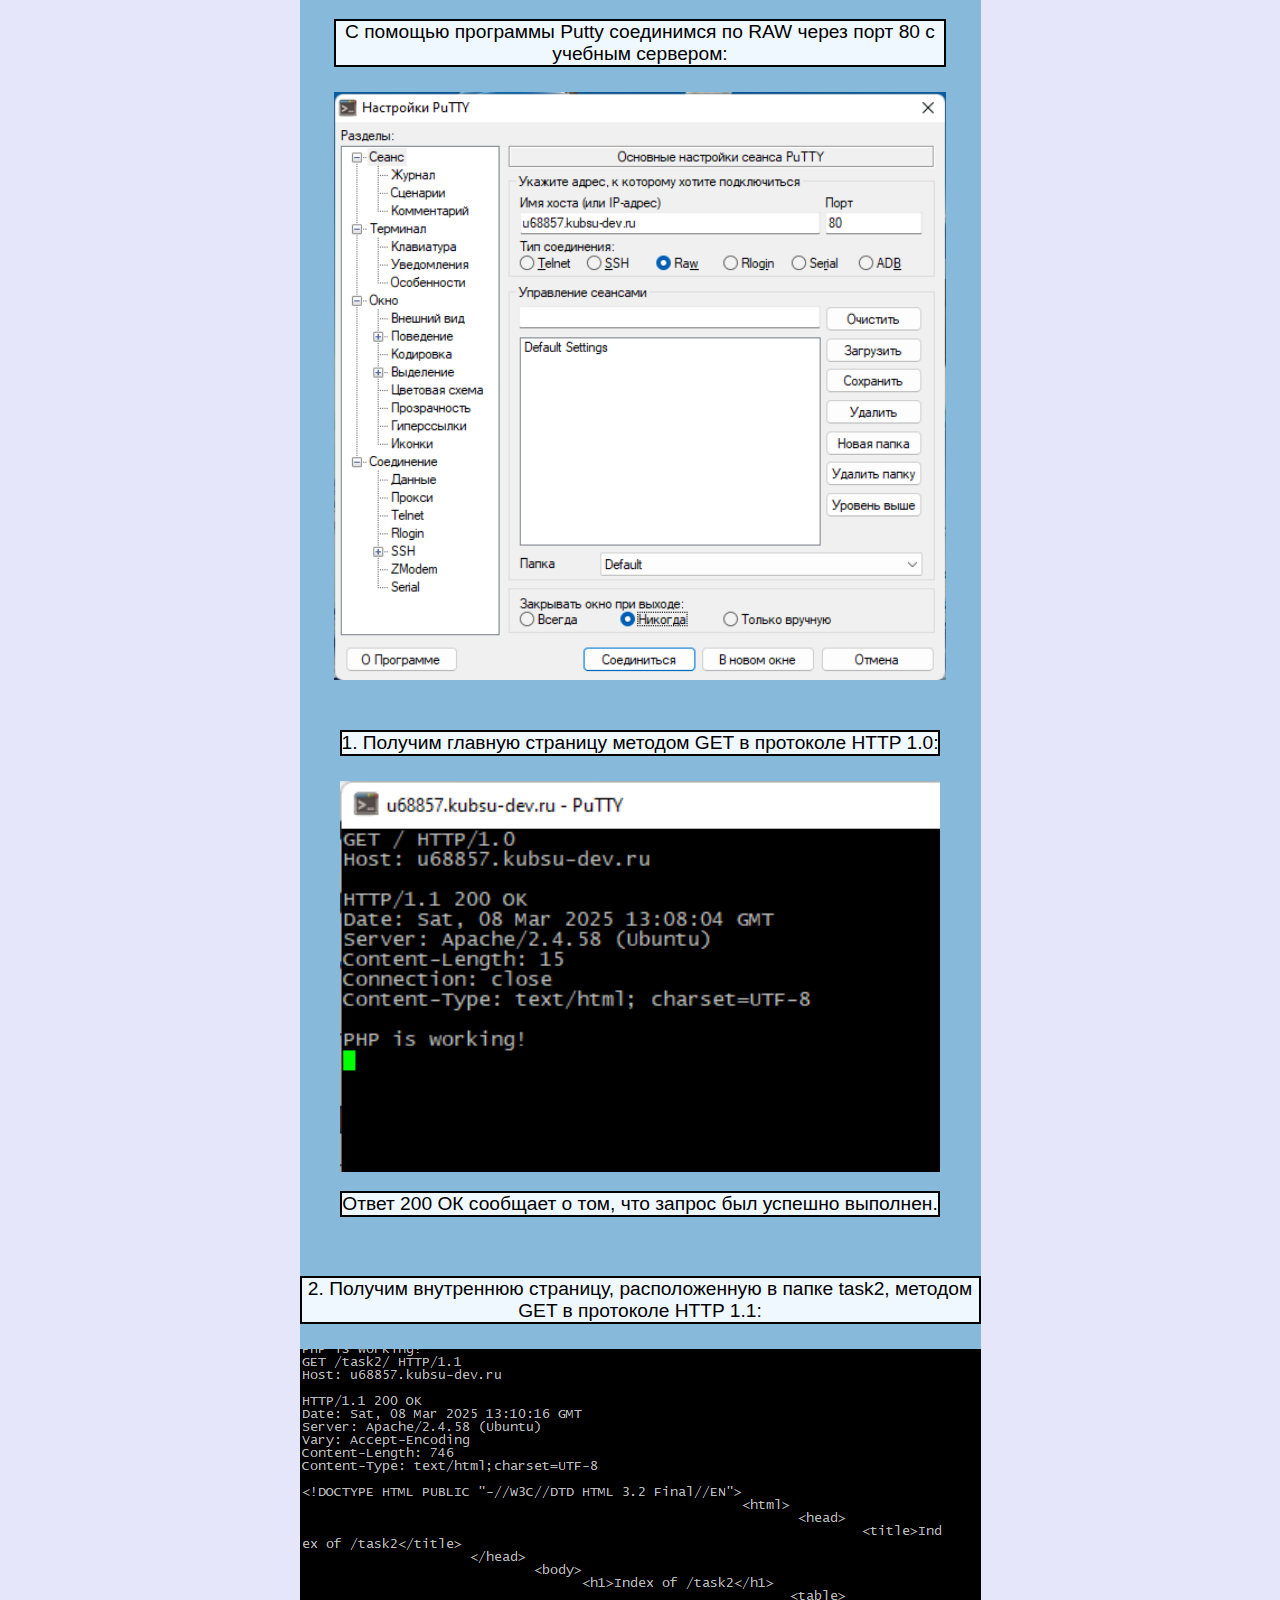
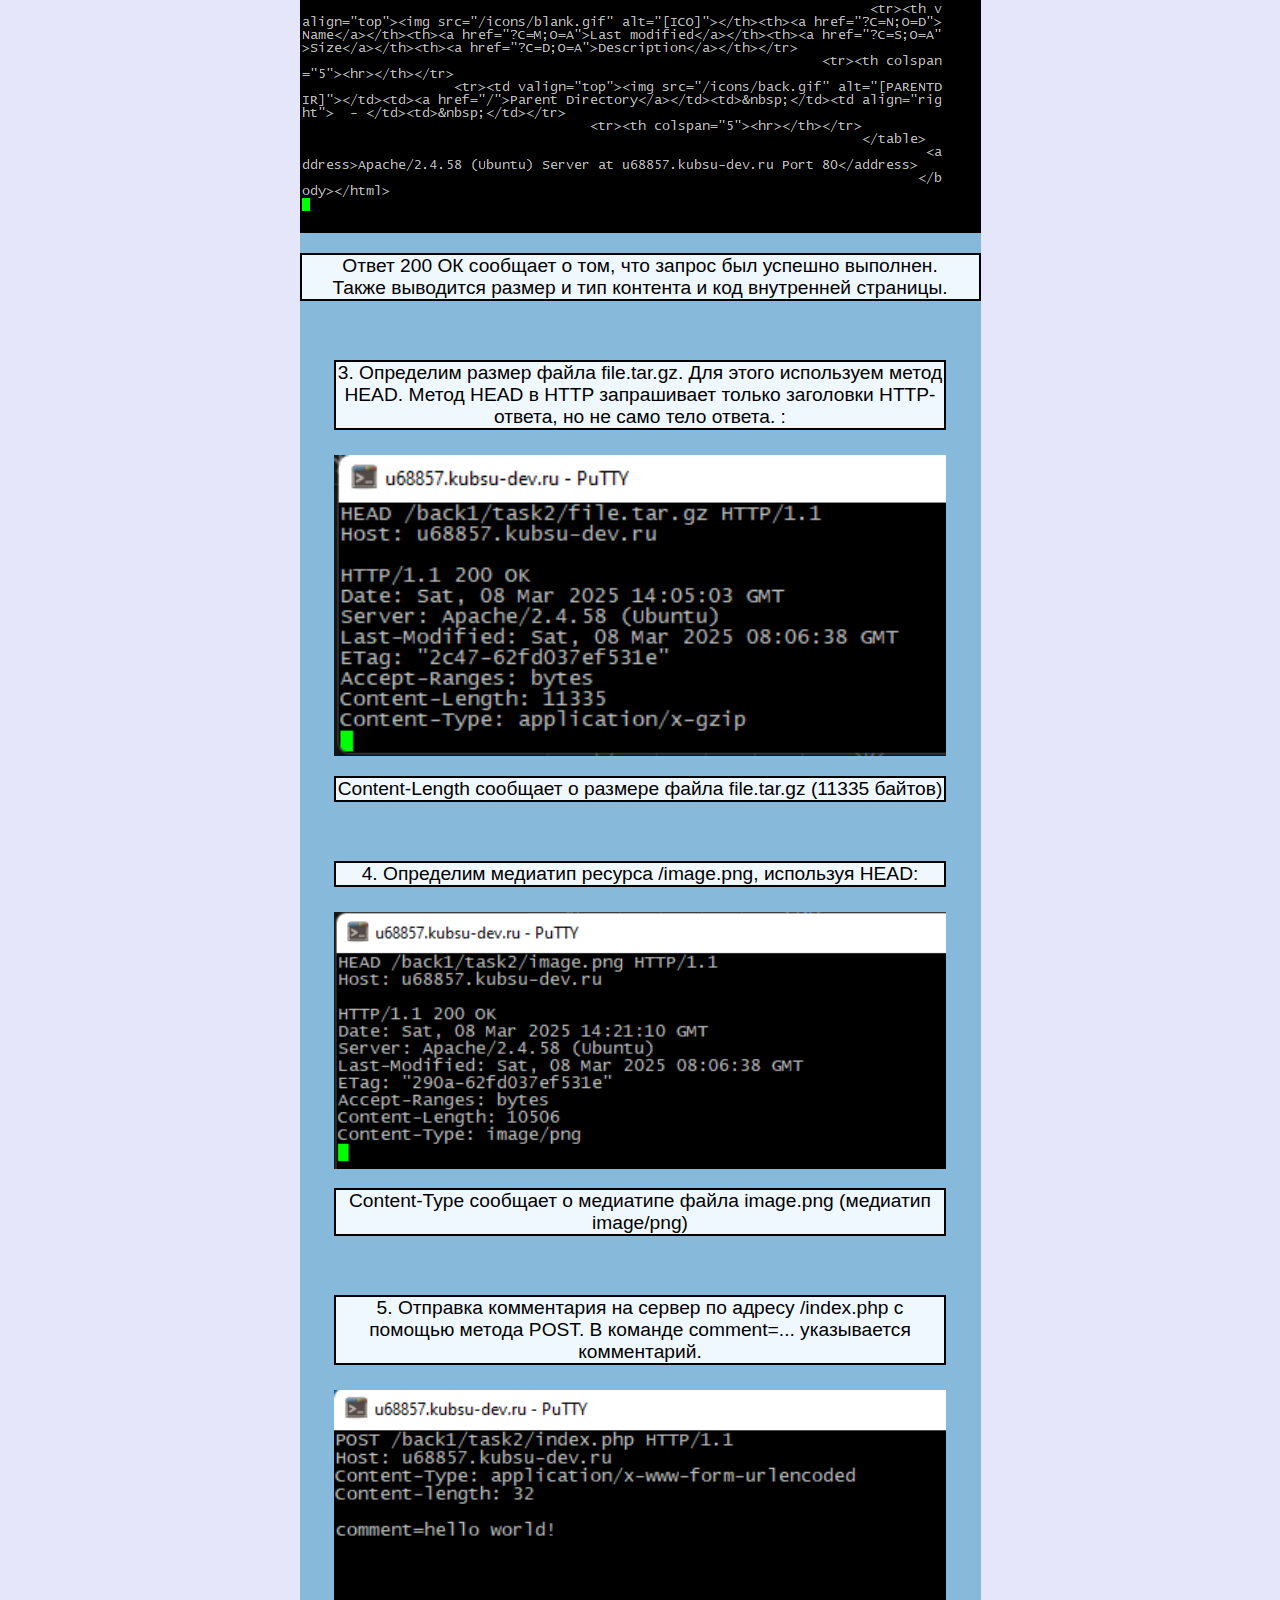
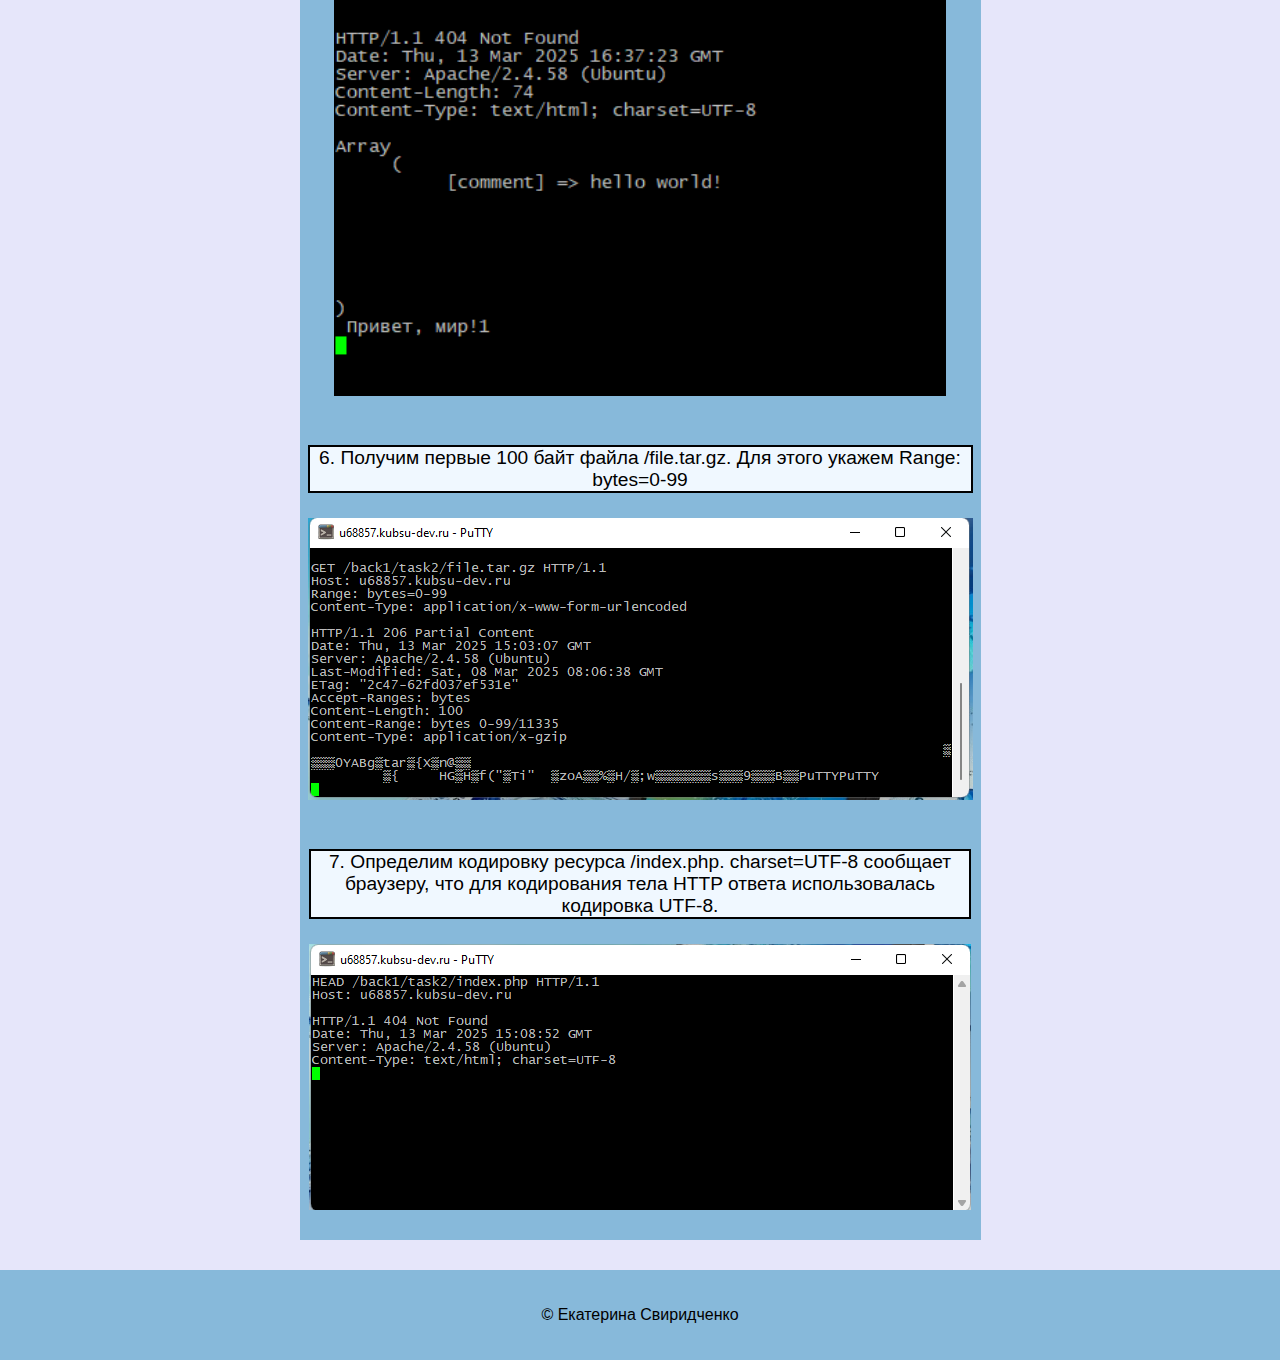
<file: task2/index.html>
<!DOCTYPE html>
<html lang="ru">
<head>
    <meta charset="UTF-8">
    <meta name="viewport" content="width=device-width, initial-scale=1.0">
    <link rel="stylesheet" href="styles-back1.css">
    <title>Web Backend</title>
</head>
<body>
    <div class="container">
        <div class="content">
            <div>
                <p>
                    С помощью программы Putty соединимся по RAW через порт 80 с учебным сервером:
                </p>
                <img src="imagePutty1.png"></img>
            </div>
            <div>
                <p>
                    1. Получим главную страницу методом GET в протоколе HTTP 1.0:
                </p>
                <img src="image1.png"></img>
                <p>
                    Ответ 200 ОК сообщает о том, что запрос был успешно выполнен.
                </p>
            </div>
            <div>
                <p>
                    2. Получим внутреннюю страницу, расположенную в папке task2, методом GET в протоколе HTTP 1.1:
                </p>
                <img src="image2.png"></img>
                <p>
                    Ответ 200 ОК сообщает о том, что запрос был успешно выполнен. <br>
                    Также выводится размер и тип контента и код внутренней страницы.
                </p>
            </div>
            <div>
                <p>
                    3. Определим размер файла file.tar.gz. Для этого используем метод HEAD.
                    Метод HEAD в HTTP запрашивает только заголовки HTTP-ответа, но не само тело ответа. :
                </p>
                <img src="image3.png"></img>
                <p>
                    Content-Length сообщает о размере файла file.tar.gz (11335 байтов)
                </p>
            </div>
            <div>
                <p>
                    4. Определим медиатип ресурса /image.png, используя HEAD:
                </p>
                <img src="image4.png"></img>
                <p>
                    Content-Type сообщает о медиатипе файла image.png (медиатип image/png)
                </p>
            </div>
            <div>
                <p>
                    5. Отправка комментария на сервер по адресу /index.php с помощью метода POST.
                    В команде comment=... указывается комментарий.
                </p>
                <img src="image5.png"></img>
            </div>
            <div>
                <p>
                    6. Получим первые 100 байт файла /file.tar.gz. Для этого укажем Range: bytes=0-99
                </p>
                <img src="image6.png"></img>
            </div>
            <div>
                <p>
                    7. Определим кодировку ресурса /index.php. charset=UTF-8 сообщает браузеру, 
                    что для кодирования тела HTTP ответа использовалась кодировка UTF-8.
                </p>
                <img src="image7.png"></img>
            </div>
        </div>
    </div>
    <footer>
        <p>&copy; Екатерина Свиридченко</p>
</body>
</html>
</file>
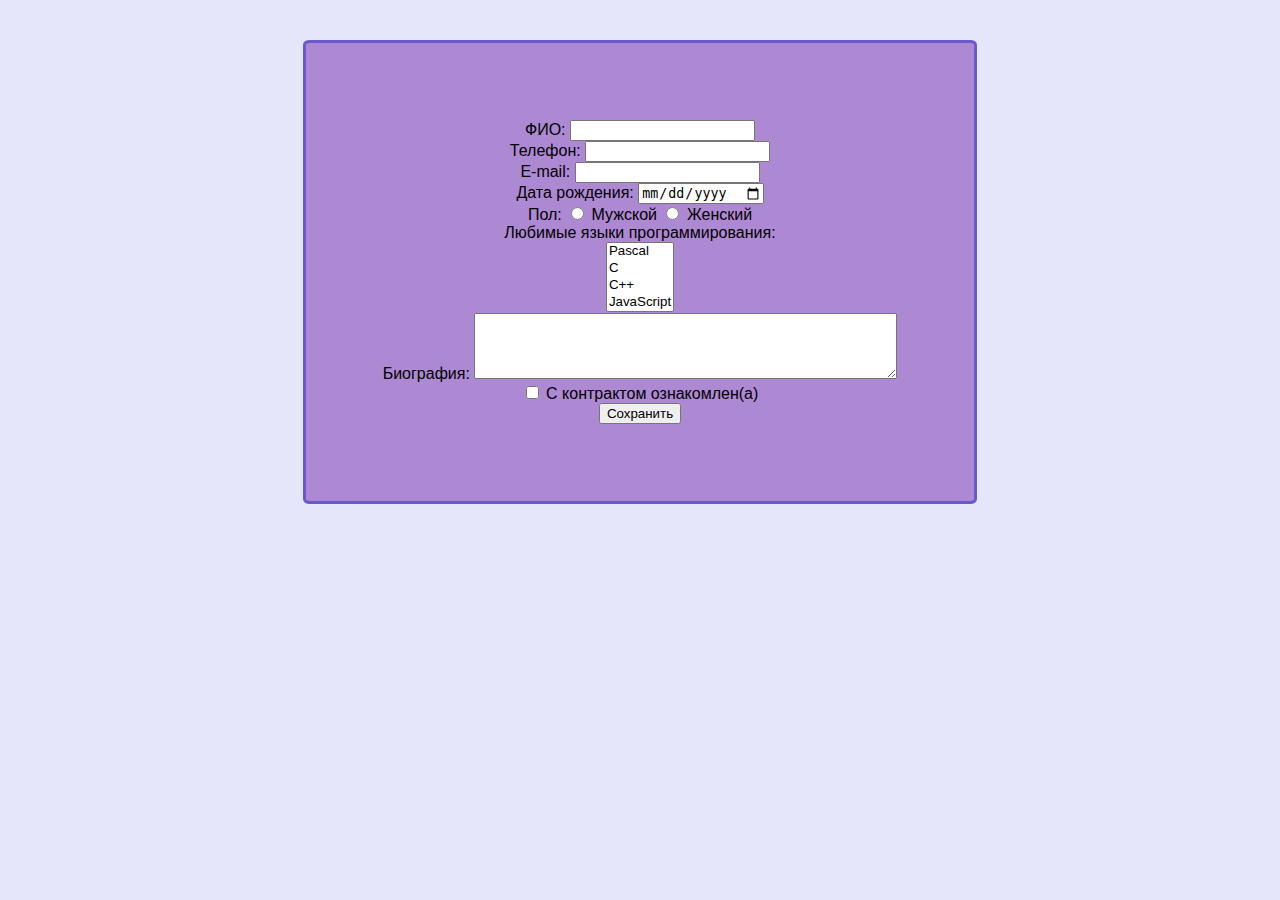
<file: task3/index.html>
<!DOCTYPE html>
<html lang="ru">
<head>
  <meta charset="utf-8">
  <meta name="viewport" content="width=device-width, initial-scale=1.0, maximum-scale=1.0, minimum-scale=1.0">
  <title>Задание 3</title>
  <link rel="stylesheet" href="styles.css">
  </head>
  <body>
    <div id="hform">
        <form id="form" action="index.php" method="POST">
            <div>
                <label for="fio">ФИО:</label>
                <input type="text" id="fio" name="fio" required>
                <span class="error" id="fio_error"></span>
            </div>
        
            <div>
                <label for="phone">Телефон:</label>
                <input type="tel" id="phone" name="phone" required>
                <span class="error" id="phone_error"></span>
            </div>
        
            <div>
                <label for="email">E-mail:</label>
                <input type="email" id="email" name="email" required>
                <span class="error" id="email_error"></span>
            </div>
        
            <div>
                <label for="dob">Дата рождения:</label>
                <input type="date" id="dob" name="dob" required>
                <span class="error" id="dob_error"></span>
            </div>
        
            <div>
                <label>Пол:</label>
                <input type="radio" id="male" name="gender" value="male" required>
                <label for="male">Мужской</label>
                <input type="radio" id="female" name="gender" value="female" required>
                <label for="female">Женский</label>
                <span class="error" id="gender_error"></span>
            </div>
        
            <div>
                <label>Любимые языки программирования:</label><br>
                <select name="languages[]" multiple required>
                    <option value="Pascal">Pascal</option>
                    <option value="C">C</option>
                    <option value="C++">C++</option>
                    <option value="JavaScript">JavaScript</option>
                    <option value="PHP">PHP</option>
                    <option value="Python">Python</option>
                    <option value="Java">Java</option>
                    <option value="Haskell">Haskell</option>
                    <option value="Clojure">Clojure</option>
                    <option value="Prolog">Prolog</option>
                    <option value="Scala">Scala</option>
                    <option value="Go">Go</option>
                </select>
                <span class="error" id="languages_error"></span>
            </div>
        
            <div>
                <label for="bio">Биография:</label>
                <textarea id="bio" name="bio" rows="4" cols="50" required></textarea>
                <span class="error" id="bio_error"></span>
            </div>
        
            <div>
                <input type="checkbox" id="agreement" name="agreement" required>
                <label for="agreement">С контрактом ознакомлен(а)</label>
                <span class="error" id="agreement_error"></span>
            </div>
        
            <button type="submit">Сохранить</button>
        </form>
      </div>
  </body>
</html>
</file>
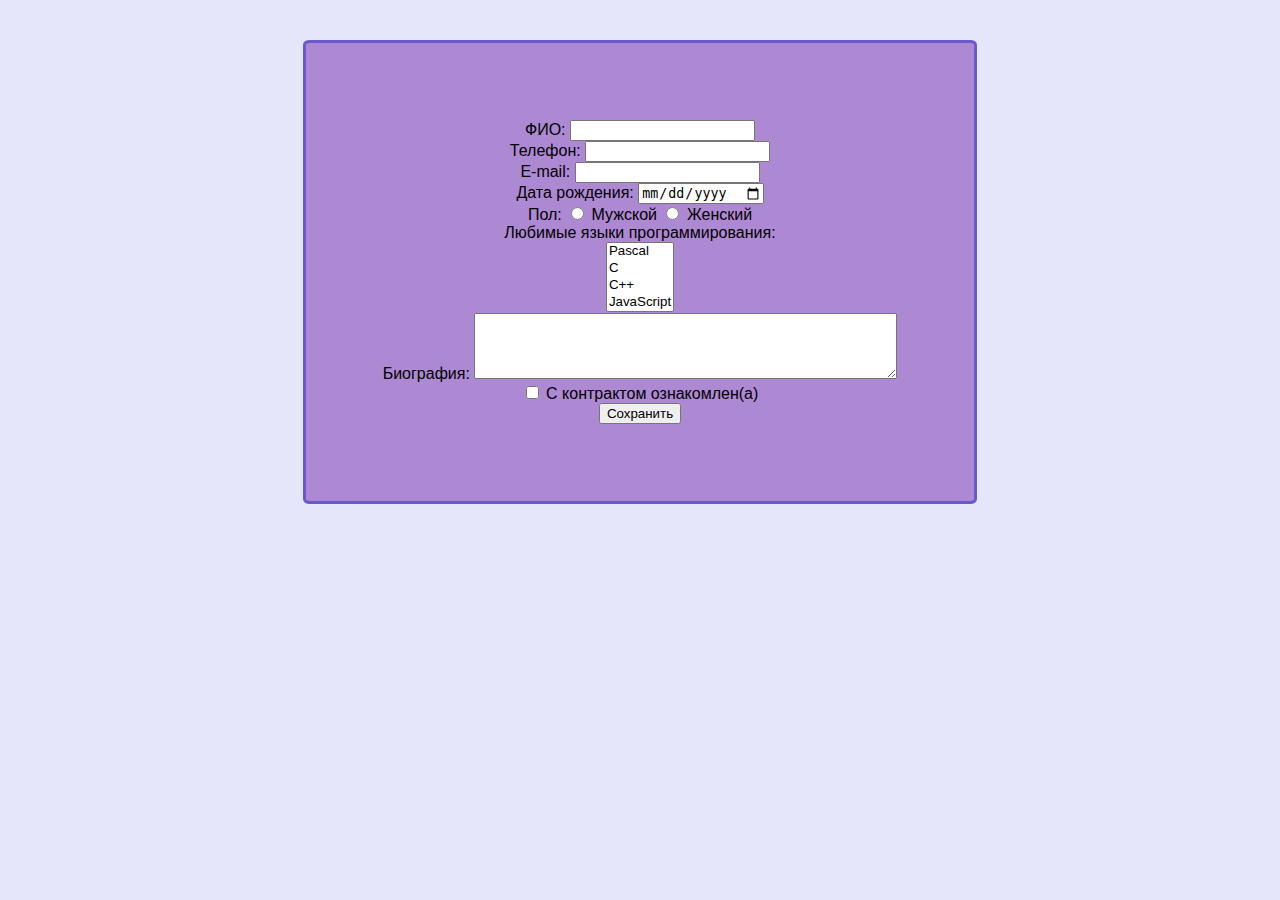
<file: task4/index.html>
<!DOCTYPE html>
<html lang="ru">
<head>
  <meta charset="utf-8">
  <meta name="viewport" content="width=device-width, initial-scale=1.0, maximum-scale=1.0, minimum-scale=1.0">
  <title>Задание 4</title>
  <link rel="stylesheet" href="styles.css">
  </head>
  <body>
    <div id="hform">
        <form id="form" action="index.php" method="POST">
            <div>
                <label for="fio">ФИО:</label>
                <input type="text" id="fio" name="fio" required>
                <span class="error" id="fio_error"></span>
            </div>
        
            <div>
                <label for="phone">Телефон:</label>
                <input type="tel" id="phone" name="phone" required>
                <span class="error" id="phone_error"></span>
            </div>
        
            <div>
                <label for="email">E-mail:</label>
                <input type="email" id="email" name="email" required>
                <span class="error" id="email_error"></span>
            </div>
        
            <div>
                <label for="dob">Дата рождения:</label>
                <input type="date" id="dob" name="dob" required>
                <span class="error" id="dob_error"></span>
            </div>
        
            <div>
                <label>Пол:</label>
                <input type="radio" id="male" name="gender" value="male" required>
                <label for="male">Мужской</label>
                <input type="radio" id="female" name="gender" value="female" required>
                <label for="female">Женский</label>
                <span class="error" id="gender_error"></span>
            </div>
        
            <div>
                <label>Любимые языки программирования:</label><br>
                <select name="languages[]" multiple required>
                    <option value="Pascal">Pascal</option>
                    <option value="C">C</option>
                    <option value="C++">C++</option>
                    <option value="JavaScript">JavaScript</option>
                    <option value="PHP">PHP</option>
                    <option value="Python">Python</option>
                    <option value="Java">Java</option>
                    <option value="Haskell">Haskell</option>
                    <option value="Clojure">Clojure</option>
                    <option value="Prolog">Prolog</option>
                    <option value="Scala">Scala</option>
                    <option value="Go">Go</option>
                </select>
                <span class="error" id="languages_error"></span>
            </div>
        
            <div>
                <label for="bio">Биография:</label>
                <textarea id="bio" name="bio" rows="4" cols="50" required></textarea>
                <span class="error" id="bio_error"></span>
            </div>
        
            <div>
                <input type="checkbox" id="agreement" name="agreement" required>
                <label for="agreement">С контрактом ознакомлен(а)</label>
                <span class="error" id="agreement_error"></span>
            </div>
        
            <button type="submit">Сохранить</button>
        </form>
      </div>
  </body>
</html>
</file>
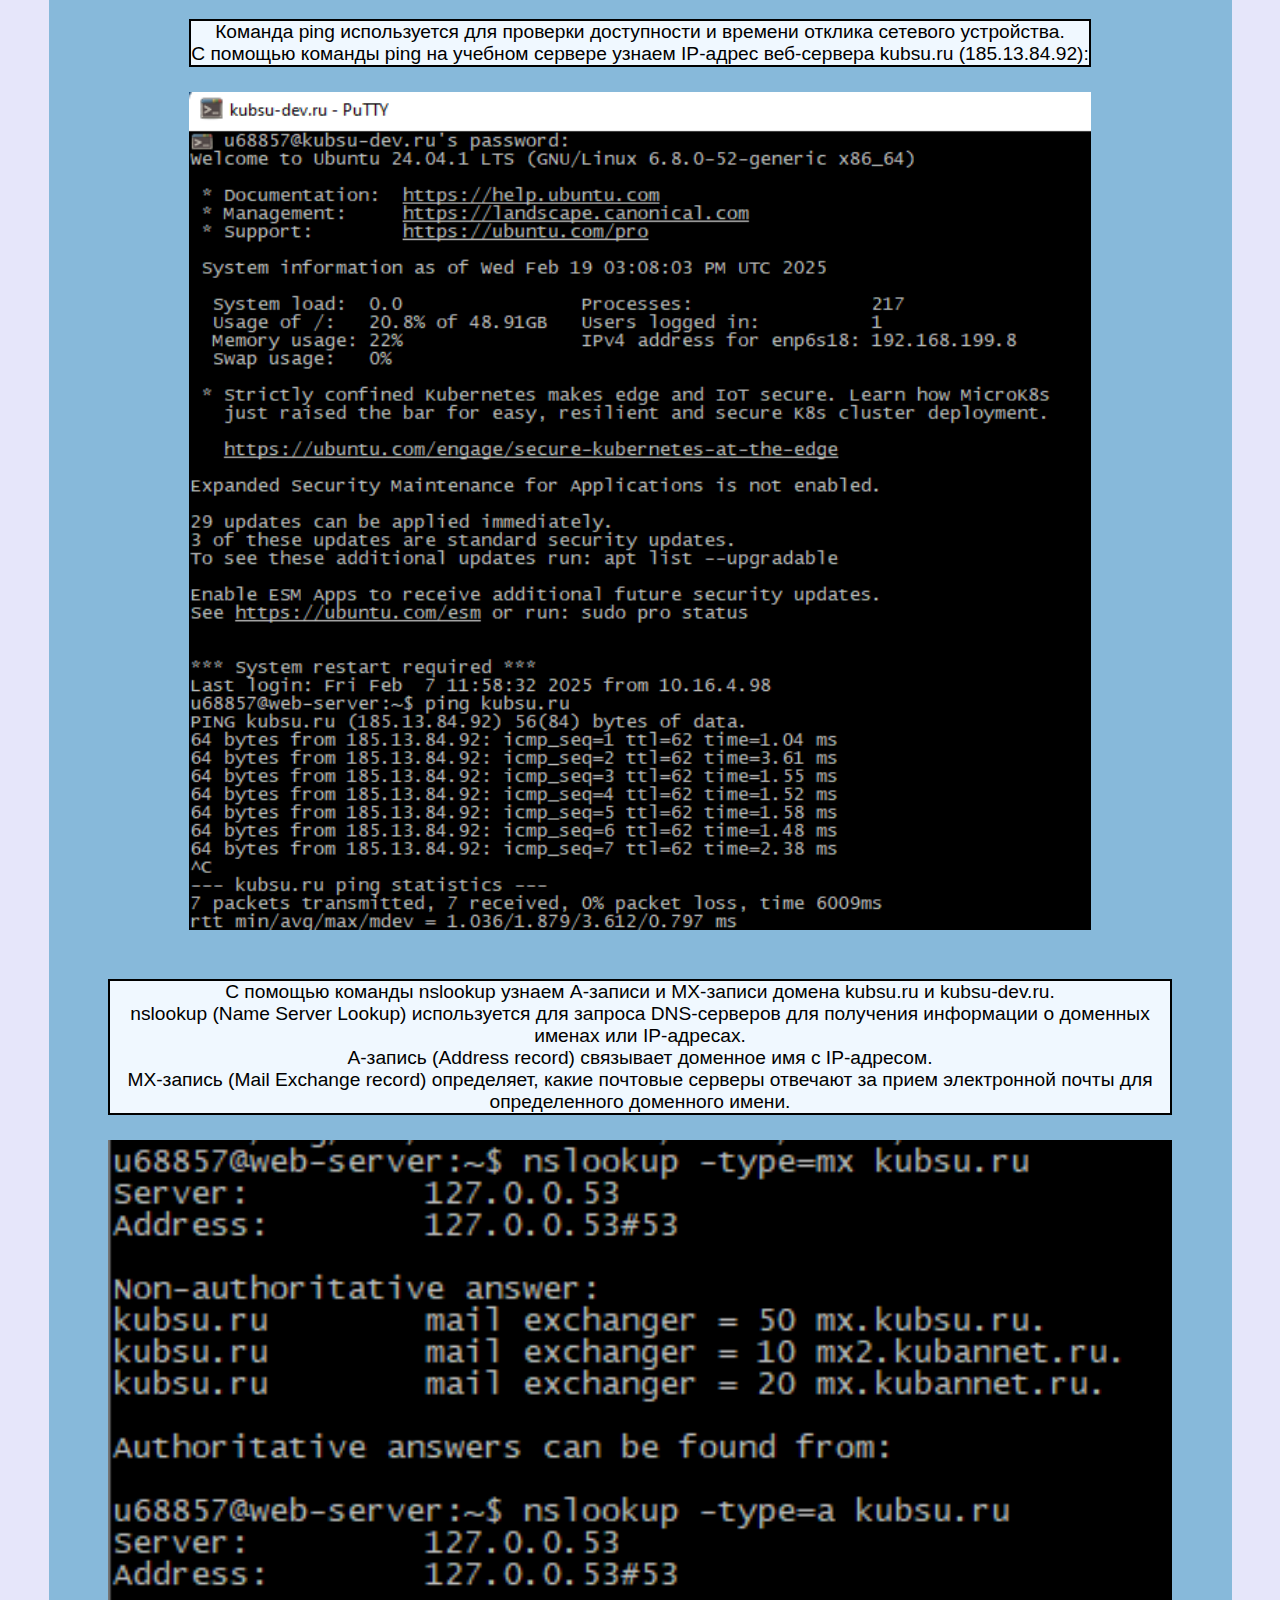
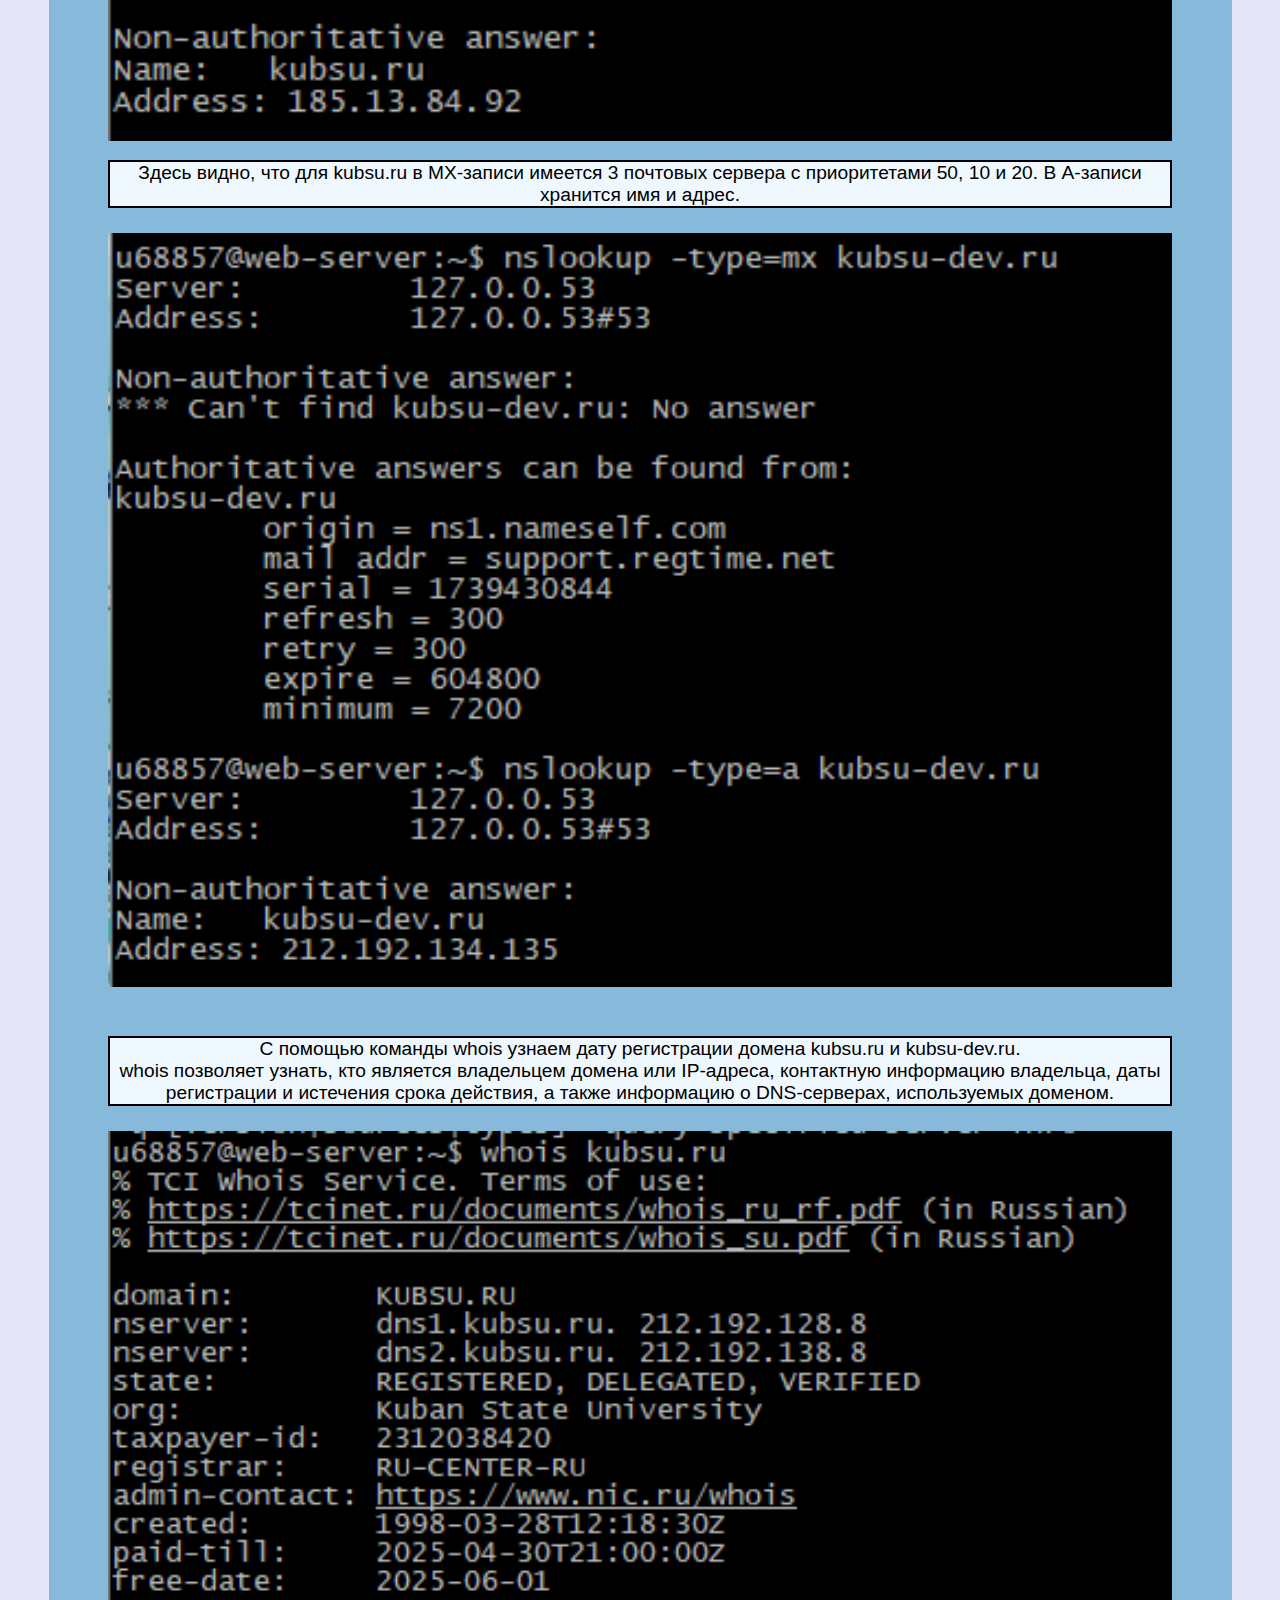
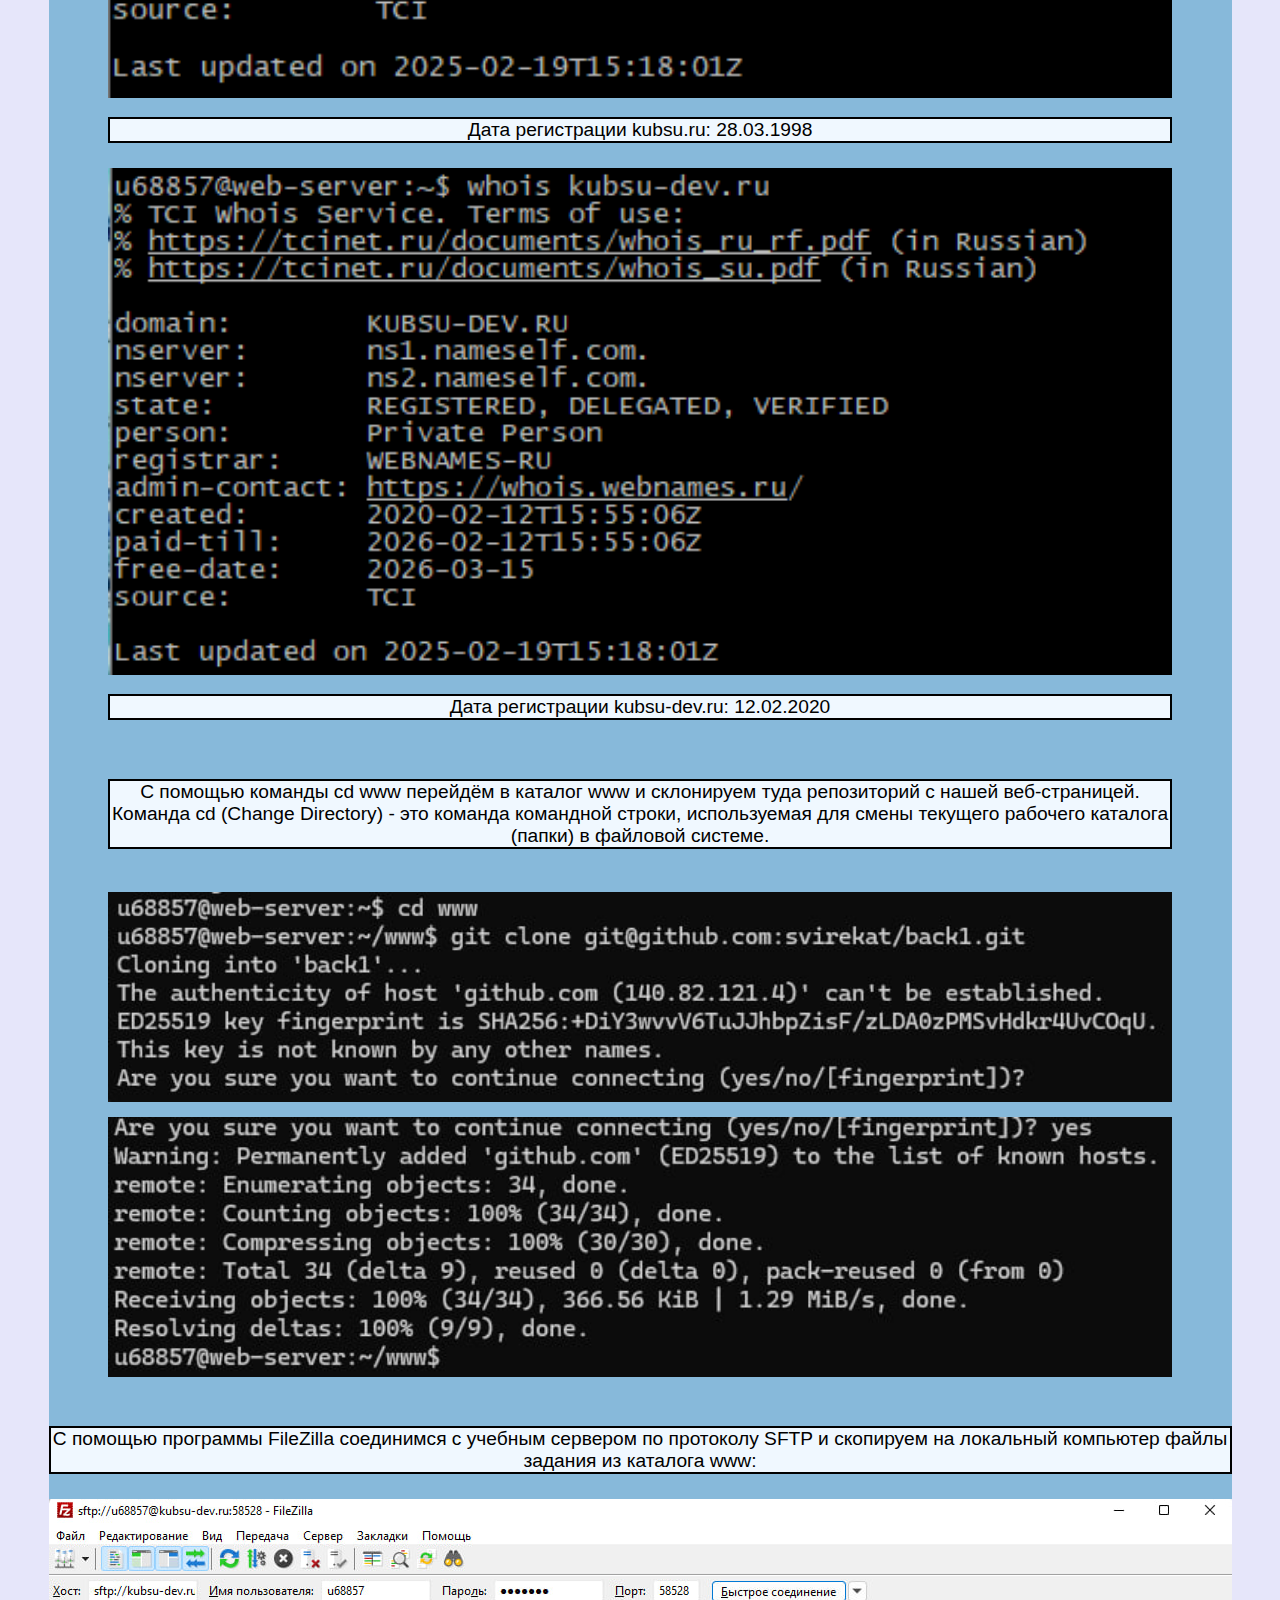
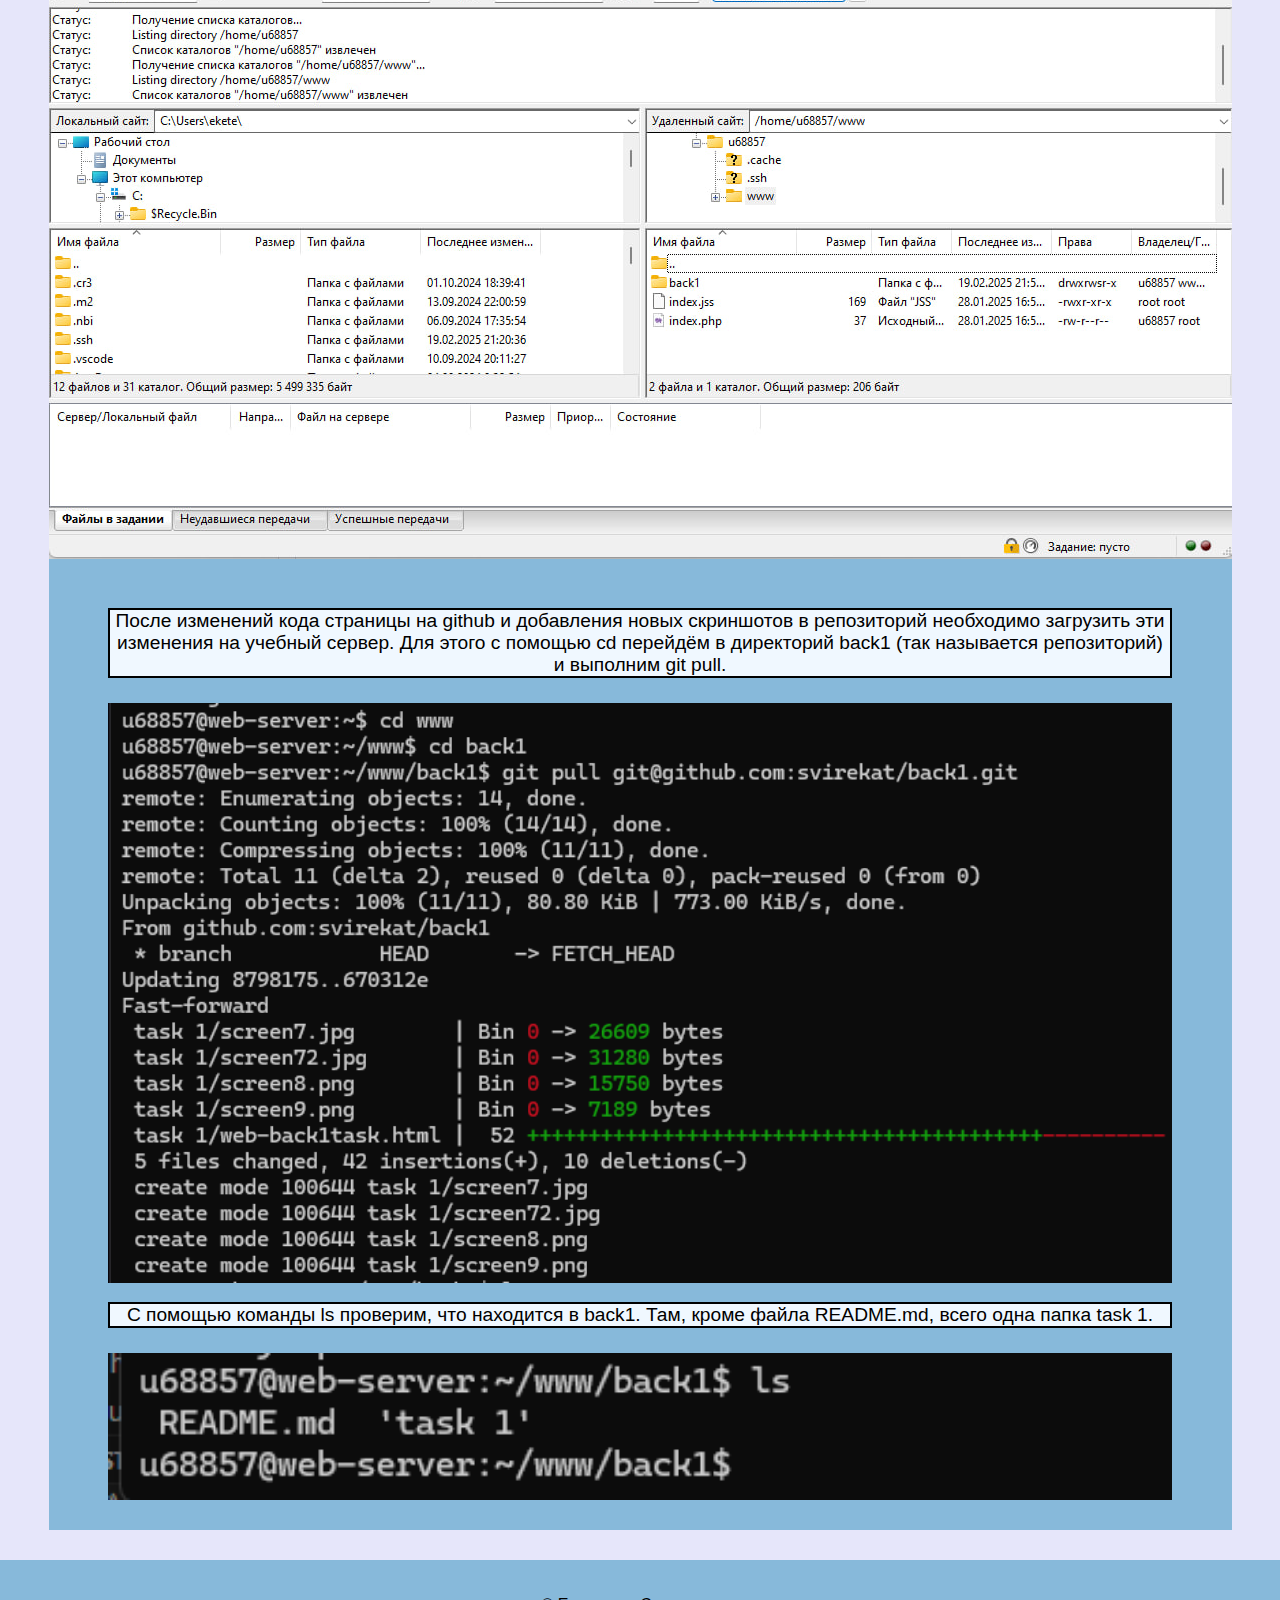
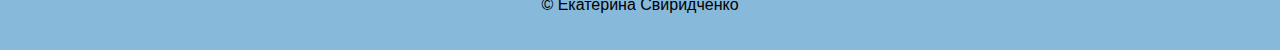
<file: task 1/web-back1task.html>
<!DOCTYPE html>
<html lang="ru">
<head>
    <meta charset="UTF-8">
    <meta name="viewport" content="width=device-width, initial-scale=1.0">
    <link rel="stylesheet" href="styles-back1.css">
    <title>Задание 1</title>
</head>
<body>
    <div class="container">
        <div class="content">
            <div>
                <p>
                    Команда ping используется для проверки доступности и времени отклика сетевого устройства. <br>
                    С помощью команды ping на учебном сервере узнаем IP-адрес веб-сервера
                    kubsu.ru (185.13.84.92):
                </p>
                <img src="screen1.png"></img>
            </div>
            <div>
                <p>
                    
                    С помощью команды nslookup узнаем A-записи и MX-записи домена kubsu.ru и
                    kubsu-dev.ru. <br>
                    nslookup (Name Server Lookup) используется для запроса DNS-серверов для получения информации о доменных именах или IP-адресах. <br>
                    А-запись (Address record) связывает доменное имя с IP-адресом. <br>
                    MX-запись (Mail Exchange record) определяет, 
                    какие почтовые серверы отвечают за прием электронной почты для определенного доменного имени.
                </p>
                <img src="screen2.png"></img>
                <p>Здесь видно, что для kubsu.ru в MX-записи имеется 3 почтовых сервера с приоритетами 50, 10 и 20.
                    В А-записи хранится имя и адрес.
                </p>
                <img src="screen3.png"></img>
            </div>
            <div>
                <p>
                    С помощью команды whois узнаем дату регистрации домена kubsu.ru и kubsu-dev.ru. <br>
                        whois позволяет узнать, 
                        кто является владельцем домена или IP-адреса, контактную информацию владельца, 
                        даты регистрации и истечения срока действия, а также информацию о DNS-серверах, используемых доменом. 
                </p>
                <img src="screen4.png"></img>
                <p> Дата регистрации kubsu.ru: 28.03.1998</p>
                <img src="screen5.png"></img>
                <p> Дата регистрации kubsu-dev.ru: 12.02.2020</p>
            </div>
            <div>
                <p>С помощью команды cd www перейдём в каталог www и склонируем туда репозиторий с нашей веб-страницей.
                    Команда cd (Change Directory) - это команда командной строки, используемая для смены 
                    текущего рабочего каталога (папки) в файловой системе.
                </p> <br>
                <img src="screen7.jpg"></img>
                <img src="screen72.jpg"></img>
            </div>
            <div>
                <p>
                    С помощью программы FileZilla соединимся с
                    учебным сервером по протоколу SFTP и скопируем на
                    локальный компьютер файлы задания из каталога www:
                </p>
                <img src ="screen6.jpg"></img>
            </div>
            <div>
                <p>
                    После изменений кода страницы на github и добавления новых скриншотов в репозиторий
                     необходимо загрузить эти изменения на учебный сервер.
                     Для этого с помощью cd перейдём в директорий back1 (так называется репозиторий) и выполним git pull.
                </p>
                <img src="screen8_2.png"></img>
                <p>С помощью команды ls проверим, что находится в back1. Там, кроме файла README.md, всего одна папка task 1.</p>
                <img src="screen9.png"></img>
            </div>
        </div>
    </div>
    <footer>
        <p>&copy; Екатерина Свиридченко</p>
</body>
</html>
</file>
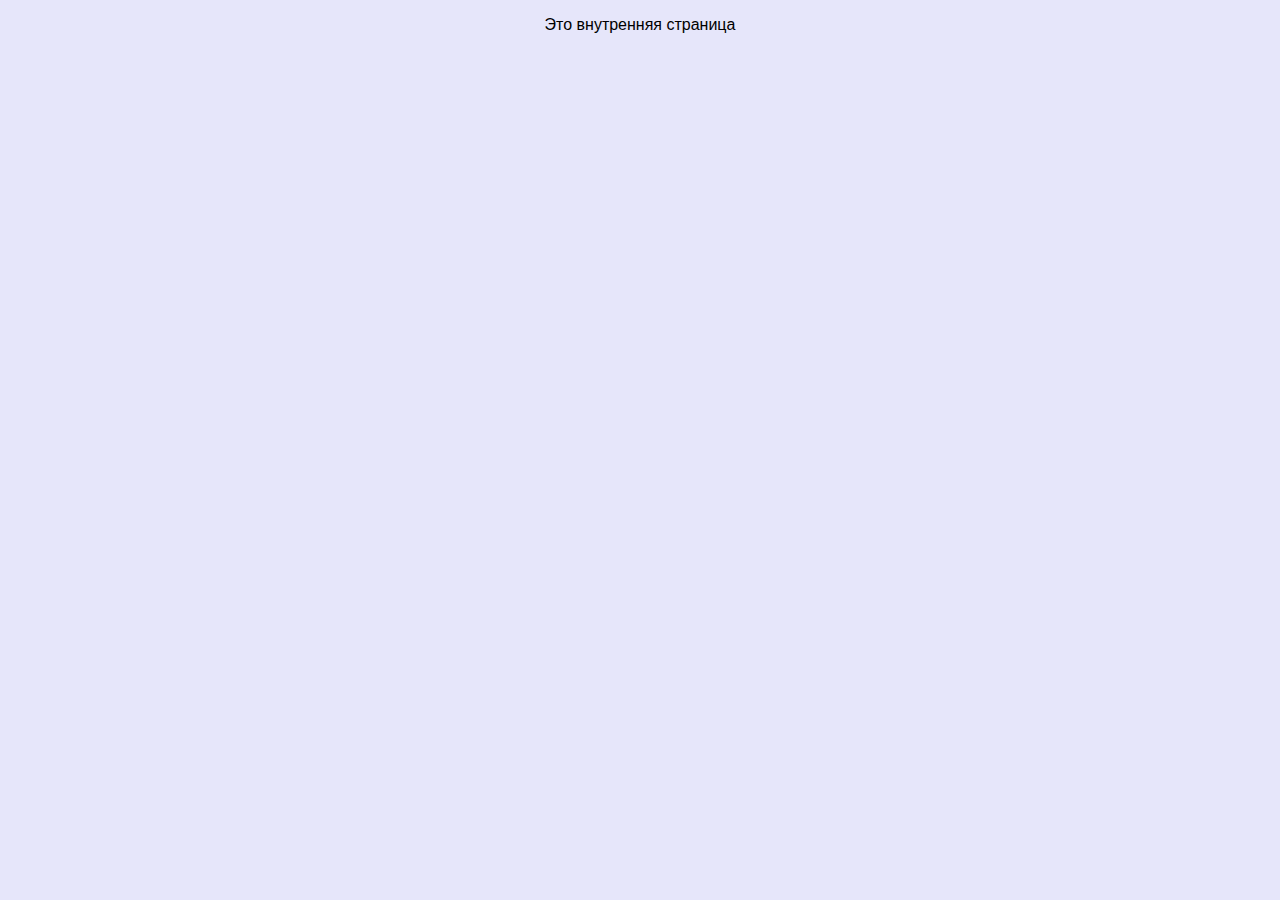
<file: task2/internalpage.html>
<!DOCTYPE html>
<html lang="ru">
<head>
    <meta charset="UTF-8">
    <meta name="viewport" content="width=device-width, initial-scale=1.0">
    <link rel="stylesheet" href="styles-back1.css">
    <title>Задание 1</title>
</head>
<body>
  <p> Это внутренняя страница </p>
</body>
</html>
</file>
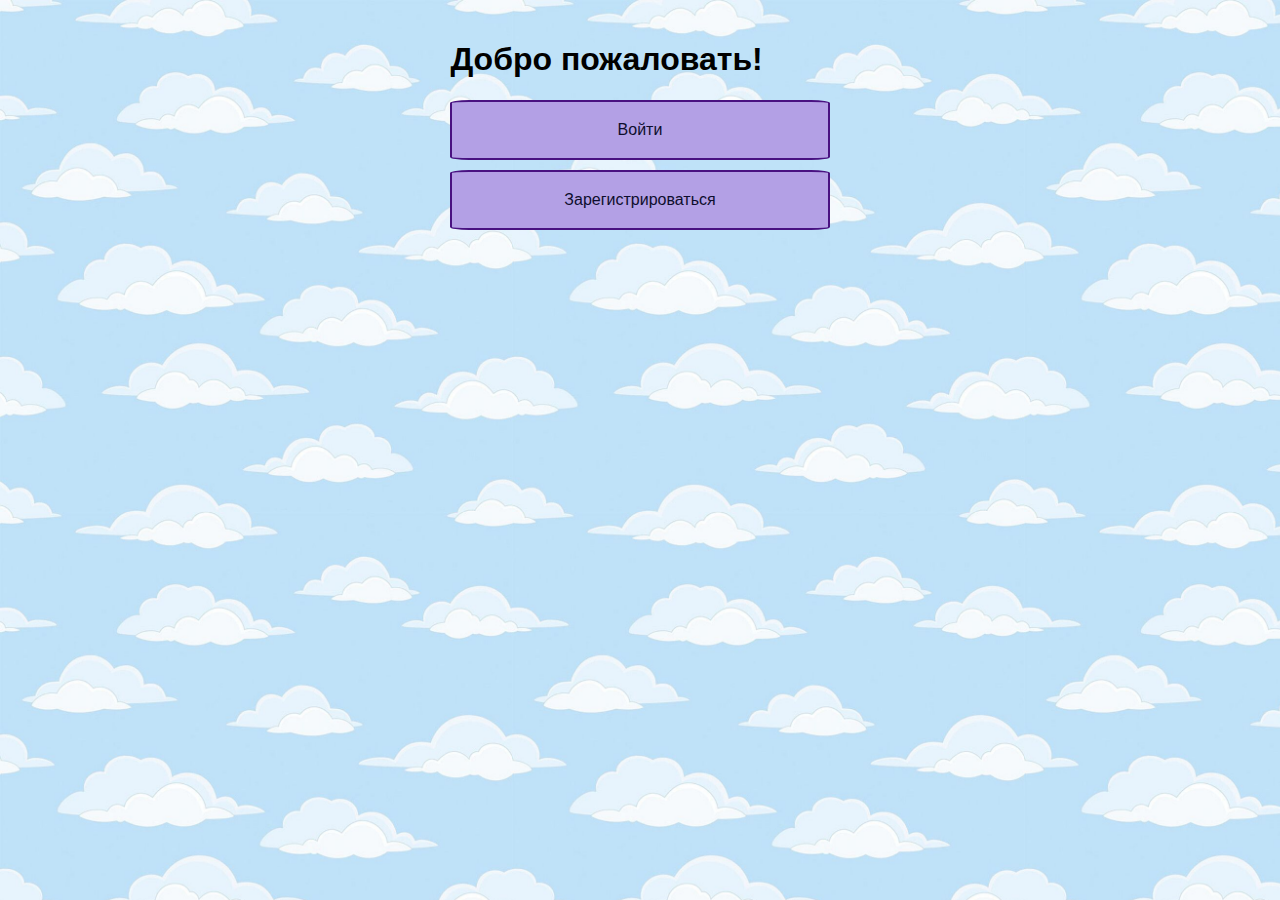
<file: task5/mainpage.html>
<!DOCTYPE html>
<html lang="ru">
<head>
    <meta charset="UTF-8">
    <meta name="viewport" content="width=device-width, initial-scale=1.0">
    <title>Главная страница</title>
    <link rel="stylesheet" href="styles.css"> 
</head>
<body>
    <div class="button-container">
        <h1>Добро пожаловать!</h1>
        <button onclick="window.location.href='login.php'">Войти</button>
        <button onclick="window.location.href='newindex.php'">Зарегистрироваться</button>
    </div>
</body>
</html>
</file>
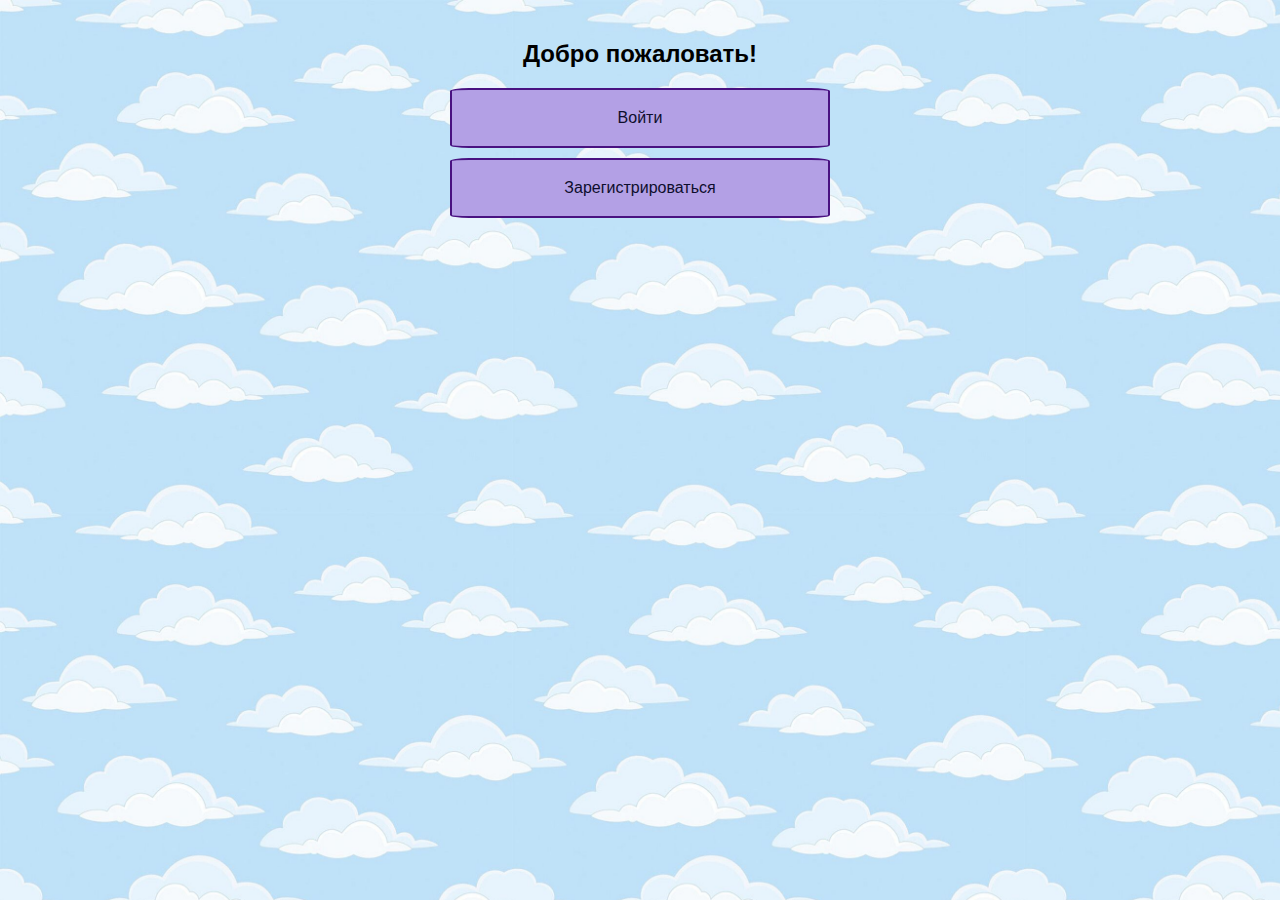
<file: task6/mainpage.html>
<!DOCTYPE html>
<html lang="ru">
<head>
    <meta charset="UTF-8">
    <meta name="viewport" content="width=device-width, initial-scale=1.0">
    <title>Главная страница</title>
    <link rel="stylesheet" href="styles.css"> 
</head>
<body>
    <h2>Добро пожаловать!</h2>
    <div class="button-container">
        <button onclick="window.location.href='login.php'">Войти</button>
        <button onclick="window.location.href='newindex.php'">Зарегистрироваться</button>
    </div>
</body>
</html>
</file>
<file: task2/styles-back1.css>
body {
    width: 100%;
    margin: 0;
    font-family: sans-serif;
    background-color: #e6e6fa;
    display: flex;
    flex-direction: column;
    align-items: center;
    background-image: url("https://img.freepik.com/premium-vector/dolphin-vector-seamless-pattern-ocean-background_629110-71.jpg");
    background-repeat: repeat;
    background-size: 40%;
}
.container {
  margin-left: 25%;
  margin-right: 25%;
  background-color: rgb(135, 185, 218);
}
.content {
  display: flex;
  flex-direction: column;
  align-items: center;
  margin-left: 5%;
  margin-right: 5%;
}
.content p {
    margin-bottom: 10px;
    text-align: center;
    border: 2px solid black;
    font-size: larger;
    background-color: aliceblue;
}
.content img {
    margin-top: 15px;
}
.content div {
    display: flex;
    flex-direction: column;
    justify-content: center;
    margin-bottom: 30px;
}
footer {
    background-color: rgb(135, 185, 218);
    text-align: center; 
    padding: 20px; 
    position: relative;
    bottom: 0;
    width: 100%;
    height: 50px;
    margin-top: 30px;
}
</file>
<file: task3/styles.css>
.error {
    color: red;
}
html {
  overflow-x: hidden;
}
body {
  margin: 0;
  font-family: sans-serif;
  background-color: #e6e6fa;
  display: flex;
  flex-direction: column;
  align-items: center;
  background-image: url("https://avatars.mds.yandex.net/i?id=d7b0cfe1f19201268b631e09d5b33f54d5686e0c-8977890-images-thumbs&n=13");
  background-repeat: repeat;
  background-size: 10%;
}

#hform {
  border: 3px solid slateblue;
  border-radius: 1%;
  padding: 6%;
  background-color: #ae89d3;
  margin-top: 40px;
  text-align: center;
}
</file>
<file: task4/styles.css>
.error {
    color: red;
}
html {
  overflow-x: hidden;
}
body {
  margin: 0;
  font-family: sans-serif;
  background-color: #e6e6fa;
  display: flex;
  flex-direction: column;
  align-items: center;
  background-image: url("https://avatars.mds.yandex.net/i?id=d7b0cfe1f19201268b631e09d5b33f54d5686e0c-8977890-images-thumbs&n=13");
  background-repeat: repeat;
  background-size: 10%;
}

#hform {
  border: 3px solid slateblue;
  border-radius: 1%;
  padding: 6%;
  background-color: #ae89d3;
  margin-top: 40px;
  text-align: center;
}
</file>
<file: task 1/styles-back1.css>
body {
    width: 100%;
    margin: 0;
    font-family: sans-serif;
    background-color: #e6e6fa;
    display: flex;
    flex-direction: column;
    align-items: center;
    background-image: url("https://img.freepik.com/premium-vector/dolphin-vector-seamless-pattern-ocean-background_629110-71.jpg");
    background-repeat: repeat;
    background-size: 40%;
}
.container {
  margin-left: 25%;
  margin-right: 25%;
  background-color: rgb(135, 185, 218);
}
.content {
  display: flex;
  flex-direction: column;
  align-items: center;
  margin-left: 5%;
  margin-right: 5%;
}
.content p {
    margin-bottom: 10px;
    text-align: center;
    border: 2px solid black;
    font-size: larger;
    background-color: aliceblue;
}
.content img {
    margin-top: 15px;
}
.content div {
    display: flex;
    flex-direction: column;
    justify-content: center;
    margin-bottom: 30px;
}
footer {
    background-color: rgb(135, 185, 218);
    text-align: center; 
    padding: 20px; 
    position: relative;
    bottom: 0;
    width: 100%;
    height: 50px;
    margin-top: 30px;
}
</file>
<file: task5/styles.css>
.error {
    color: red;
}
html {
  overflow-x: hidden;
}
body {
  margin-top: 20px;
  font-family: sans-serif;
  background-color: #e6e6fa;
  display: flex;
  flex-direction: column;
  align-items: center;
  background-image: url("fon.jpg");
  background-repeat: repeat;
  background-size: 40%;
}

#hform {
  border: 3px solid slateblue;
  border-radius: 1%;
  padding: 6%;
  background-color: #ae89d3;
  margin-top: 40px;
  text-align: center;
}
#sendbutton {
  border: 2px solid #3f1469;
  border-radius: 5%;
  margin-top: 10%;
  padding: 2%;
  background-color: #562cad;
  color: #c2aed7;
}
.h2 {
  color: #380967;
}
.button-container {
  display: flex;
  flex-direction: column;
  width: 30%;
}
button {
  border: 2px solid #491281;
    border-radius: 5%;
    background-color: #b3a0e5;
    margin-bottom: 10px;
    padding: 5%;
    font-size: medium;
    color: #0e0e2d;
}
</file>
<file: task6/styles.css>
.error {
    color: red;
}
html {
  overflow-x: hidden;
}
body {
  margin-top: 20px;
  font-family: sans-serif;
  background-color: #e6e6fa;
  display: flex;
  flex-direction: column;
  align-items: center;
  background-image: url("fon.jpg");
  background-repeat: repeat;
  background-size: 40%;
}

#hform {
  border: 3px solid slateblue;
  border-radius: 1%;
  padding: 6%;
  background-color: #ae89d3;
  margin-top: 40px;
  text-align: center;
}
#sendbutton {
  border: 2px solid #3f1469;
  border-radius: 5%;
  margin-top: 10%;
  padding: 2%;
  background-color: #562cad;
  color: #c2aed7;
}
.h2 {
  color: #380967;
}
.button-container {
  display: flex;
  flex-direction: column;
  width: 30%;
}
button {
  border: 2px solid #491281;
    border-radius: 5%;
    background-color: #b3a0e5;
    margin-bottom: 10px;
    padding: 5%;
    font-size: medium;
    color: #0e0e2d;
}
.linktomain {
  text-decoration: none;
  color: #581573;
  font-size: medium;
}
#greentext {
  text-align: center;
}
input {
  margin-bottom: 2px;
  margin-top: 2px;
  border-radius: 3%;
}
</file>
